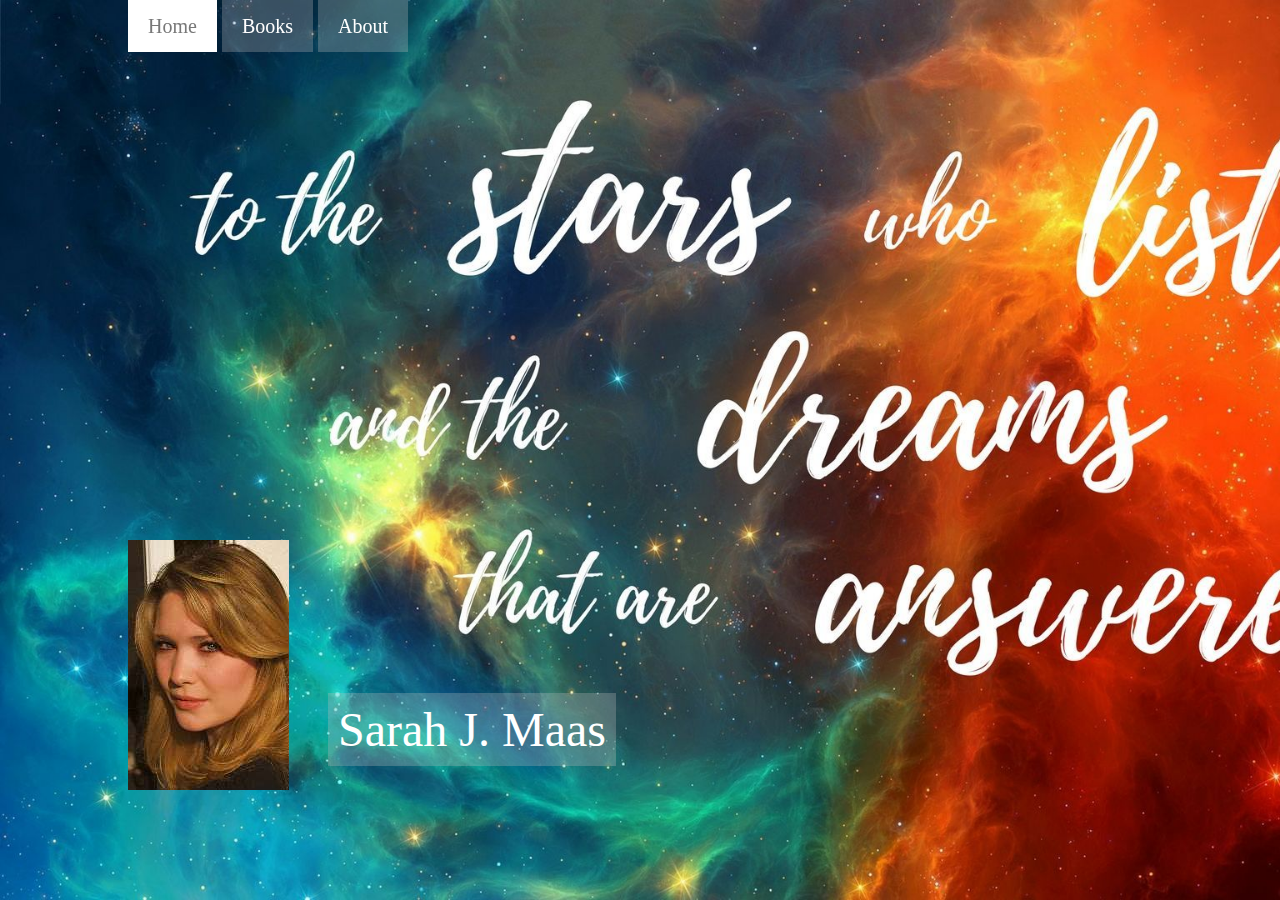
<file: index.html>
<!DOCTYPE html>
<html lang="en" dir="ltr">
  <head>
    <meta charset="utf-8">
    <title>Sarah J. Maas</title>
    <link rel="icon" href="books.png">
    <link rel="stylesheet" href="style.css">
  </head>
  <body>
<!-- colors navy 173F5F blue 20639B teal 3CAEA3 yellow F6D55C red ED553B -->
<div id="mainContainer">
  <div id="backgroundImg"></div>
  <div id="topNav">
    <a class="active" href="index.html">Home</a>
    <a href="books.html">Books</a>
    <a href="about.html">About</a>
  </div>

<div id="headShot"></div>
<div id="name"><a href="about.html">Sarah J. Maas</a></div>
</div>

  </body>
</html>
</file>
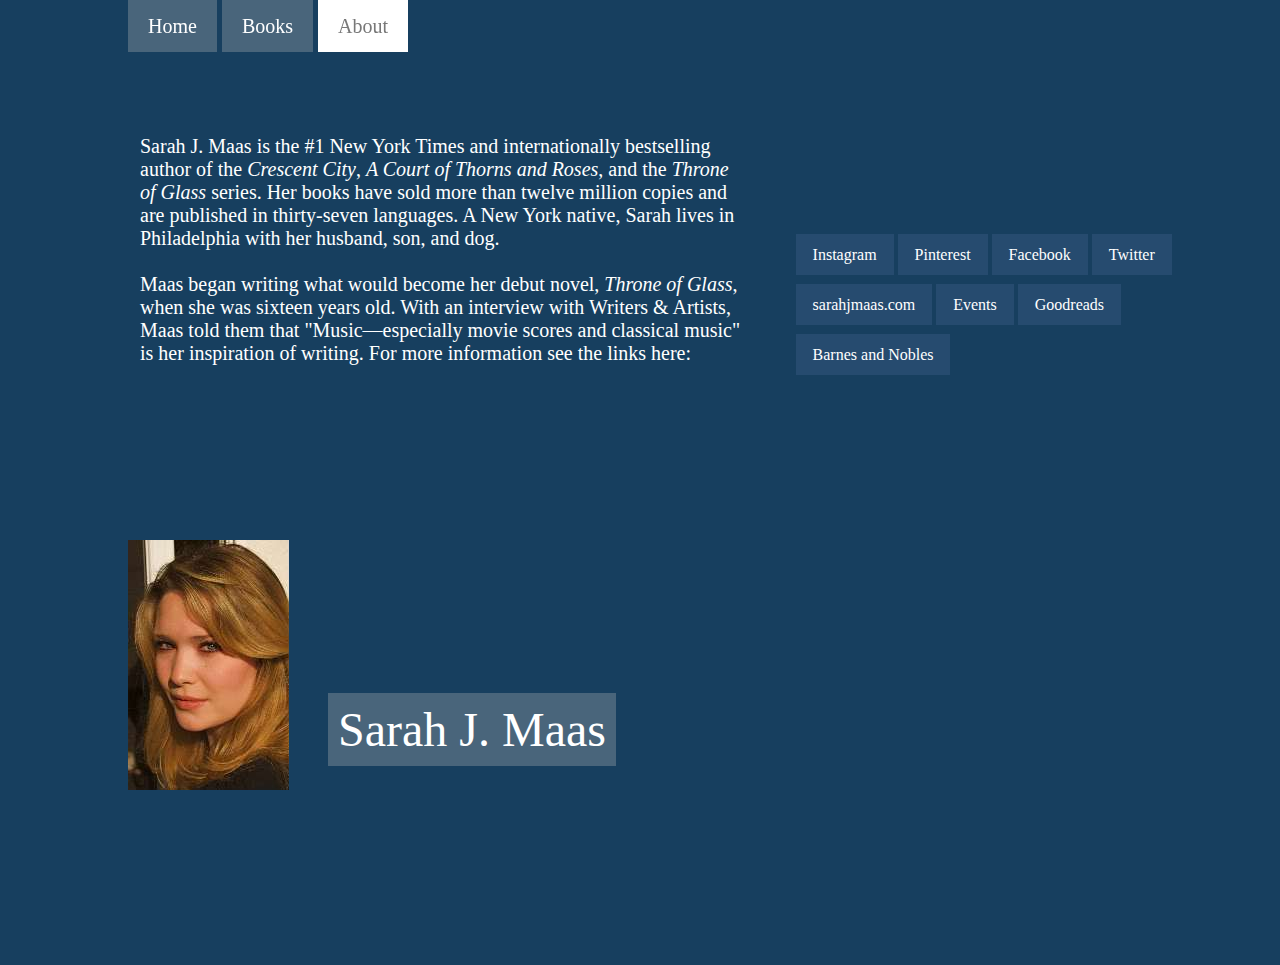
<file: about.html>
<!DOCTYPE html>
<html lang="en" dir="ltr">
  <head>
    <meta charset="utf-8">
    <title>Sarah J. Maas</title>
    <link rel="icon" href="books.png">
    <link rel="stylesheet" href="style.css">
  </head>
  <body>

<div id="mainContainer2">
  <div id="backgroundImg"></div>
  <div id="topNav">
    <a href="index.html">Home</a>
    <a href="books.html">Books</a>
    <a class="active" href="about.html">About</a>
  </div>

  <div id="headShot"></div>
  <div id="name"><a href="about.html">Sarah J. Maas</a></div>

<div id="aboutInfo">
  <div id="description">
    <p>Sarah J. Maas is the #1 New York Times and internationally bestselling author of the <i>Crescent City</i>, <i>A Court of Thorns and Roses</i>, and the <i>Throne of Glass</i> series. Her books have sold more than twelve million copies and are published in thirty-seven languages. A New York native, Sarah lives in Philadelphia with her husband, son, and dog.
      <br><br> Maas began writing what would become her debut novel, <i>Throne of Glass</i>, when she was sixteen years old. With an interview with Writers & Artists, Maas told them that "Music—especially movie scores and classical music" is her inspiration of writing. For more information see the links here:
    </p>
  </div>
  <div id="links">
    <a href="https://instagram.com/therealsjmaas/">Instagram</a>
    <a href="https://www.pinterest.com/sarahjmaas/">Pinterest</a>
    <a href="https://www.facebook.com/theworldofsarahjmaas">Facebook</a>
    <a href="https://twitter.com/bloomsburypub">Twitter</a>
    <a href="https://www.sarahjmaas.com">sarahjmaas.com</a>
    <a href="https://worldofsarahjmaas.com/events">Events</a>
    <a href="https://www.goodreads.com/author/show/3433047.Sarah_J_Maas">Goodreads</a>
    <a href="https://www.barnesandnoble.com/b/contributor/sarah-j-maas/_/N-2klq">Barnes and Nobles</a>

  </div>
</div></div>

</body>
</html>
</file>
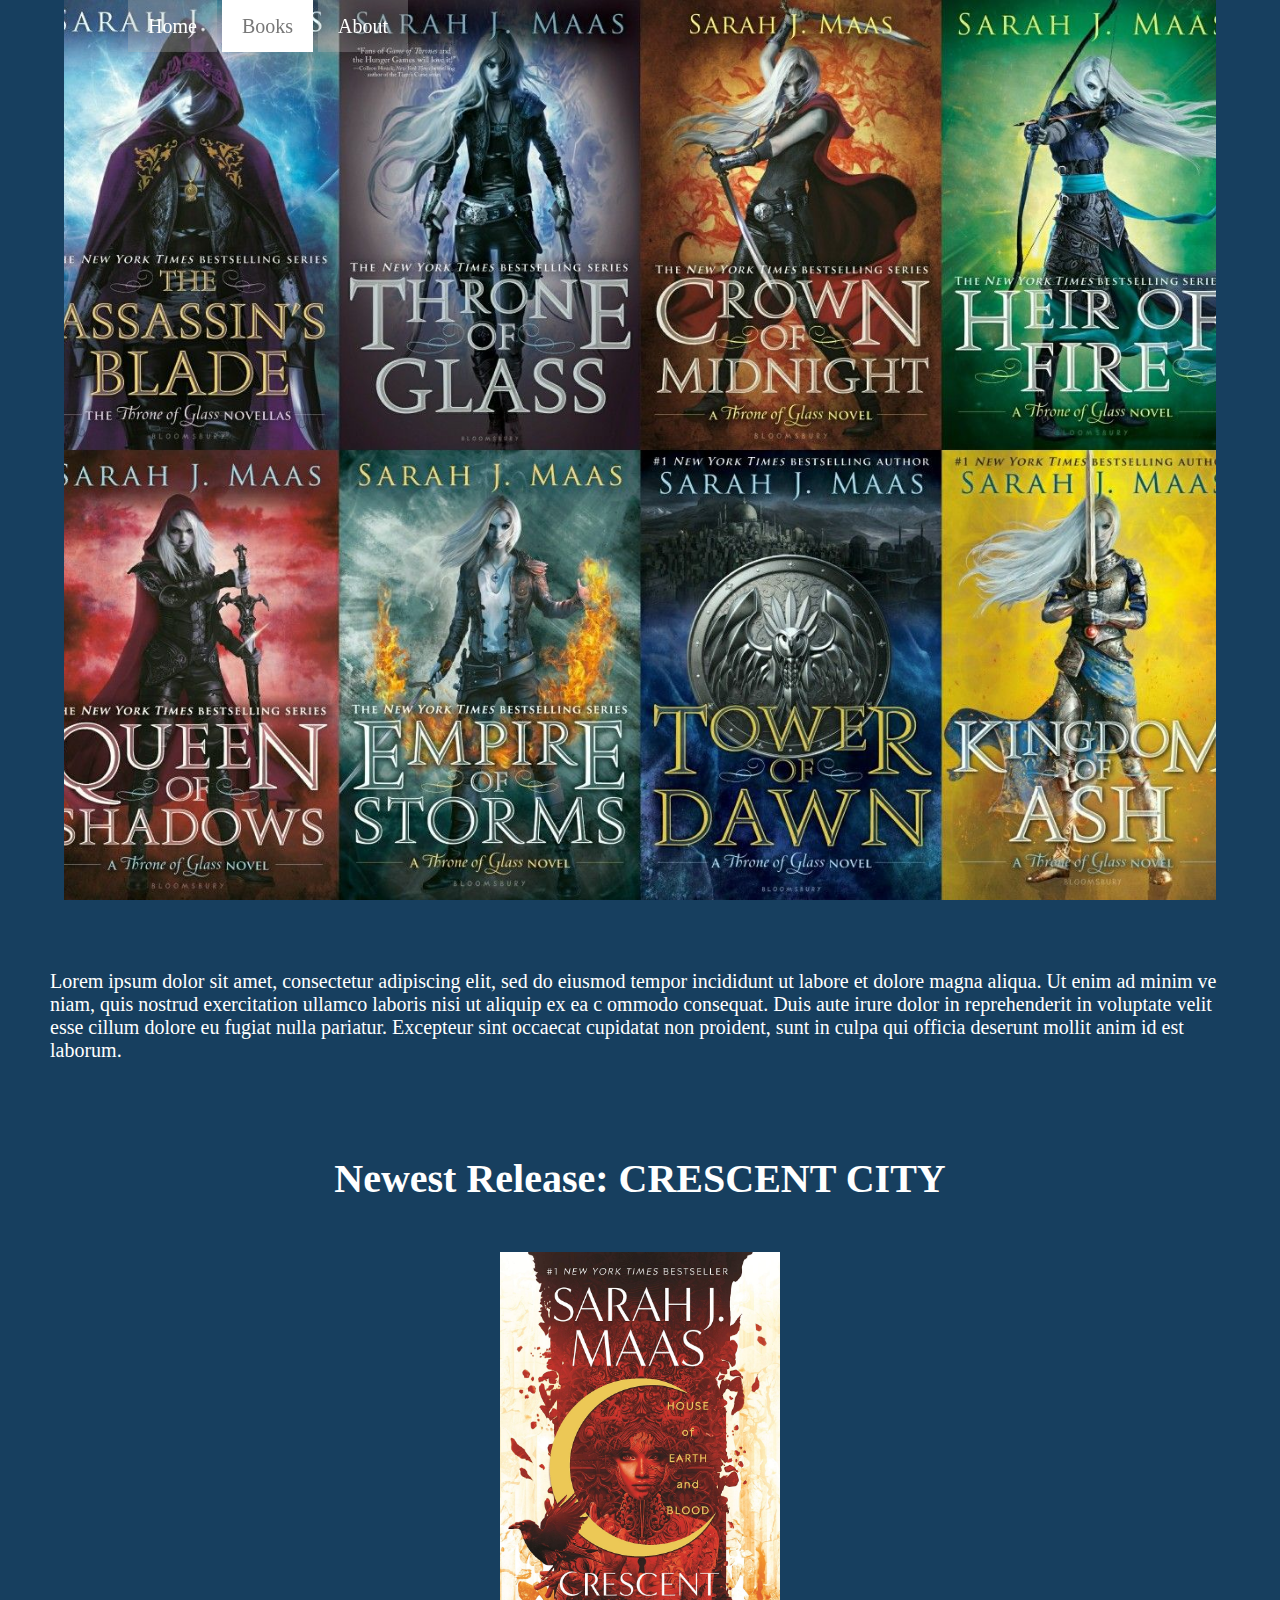
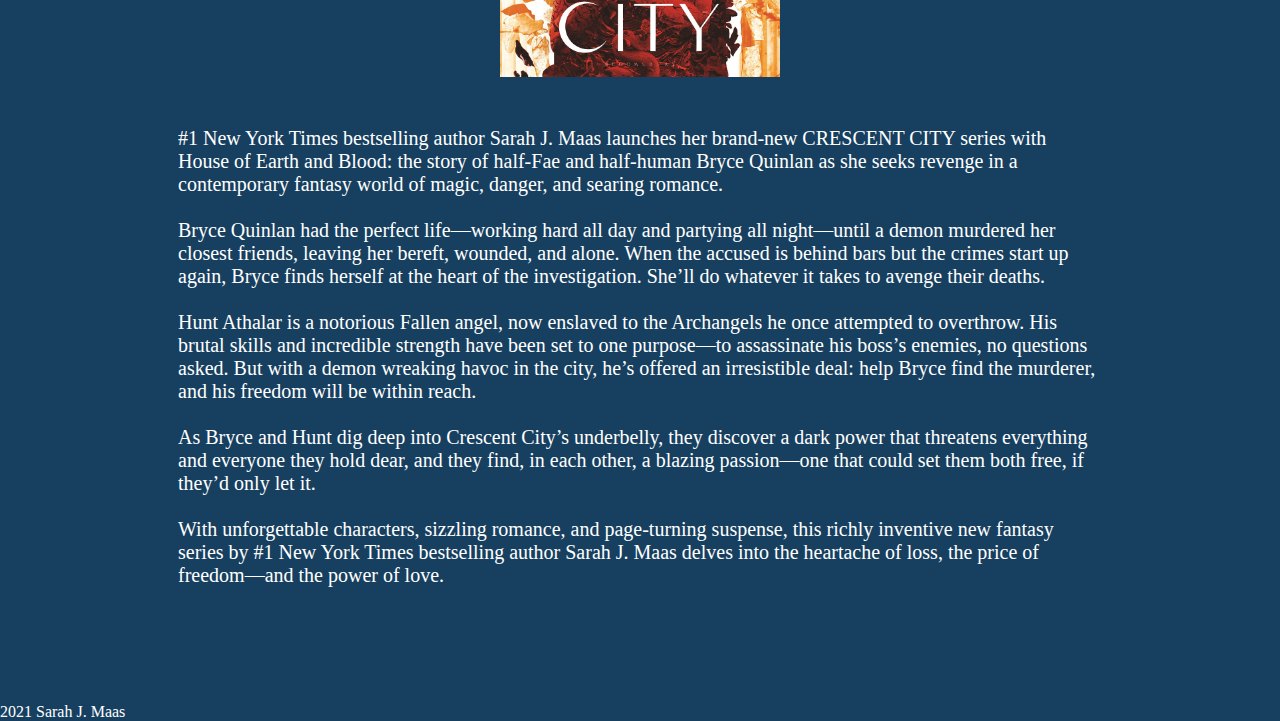
<file: books.html>
<!DOCTYPE html>
<html lang="en" dir="ltr">
  <head>
    <meta charset="utf-8">
    <title>Sarah J. Maas</title>
    <link rel="icon" href="books.png">
    <link rel="stylesheet" href="style.css">
  </head>
  <body>

<div id="mainContainer2">
  <div id="topNav">
    <a href="index.html">Home</a>
    <a class="active" href="books.html">Books</a>
    <a href="about.html">About</a>

  </div>

    <div id="header"></div>
    <div id="mainSection">

    <div id="information">
      <p>Lorem ipsum dolor sit amet, consectetur adipiscing elit, sed do eiusmod
         tempor incididunt ut labore et dolore magna aliqua. Ut enim ad minim ve
         niam, quis nostrud exercitation ullamco laboris nisi ut aliquip ex ea c
         ommodo consequat. Duis aute irure dolor in reprehenderit in voluptate
         velit esse cillum dolore eu fugiat nulla pariatur. Excepteur sint occaecat
         cupidatat non proident, sunt in culpa qui officia deserunt mollit anim id est laborum.<br><br></p>
      <br><h1> Newest Release: CRESCENT CITY </h1><br>
      <img id="cr" src="crescent.jpg"> </img>
      <p id="crescent"> #1 New York Times bestselling author Sarah J. Maas launches her brand-new CRESCENT CITY series with House of Earth and Blood: the story of half-Fae and half-human Bryce Quinlan as she seeks revenge in a contemporary fantasy world of magic, danger, and searing romance.
<br><br>
Bryce Quinlan had the perfect life—working hard all day and partying all night—until a demon murdered her closest friends, leaving her bereft, wounded, and alone. When the accused is behind bars but the crimes start up again, Bryce finds herself at the heart of the investigation. She’ll do whatever it takes to avenge their deaths.
<br><br>
Hunt Athalar is a notorious Fallen angel, now enslaved to the Archangels he once attempted to overthrow. His brutal skills and incredible strength have been set to one purpose—to assassinate his boss’s enemies, no questions asked. But with a demon wreaking havoc in the city, he’s offered an irresistible deal: help Bryce find the murderer, and his freedom will be within reach.
<br><br>
As Bryce and Hunt dig deep into Crescent City’s underbelly, they discover a dark power that threatens everything and everyone they hold dear, and they find, in each other, a blazing passion—one that could set them both free, if they’d only let it.
<br><br>
With unforgettable characters, sizzling romance, and page-turning suspense, this richly inventive new fantasy series by #1 New York Times bestselling author Sarah J. Maas delves into the heartache of loss, the price of freedom—and the power of love.</p>
      <div>
      </div>
    </div>


    </div>

    <div id="bottomNav">
      <p id="footer">2021 Sarah J. Maas</p>
    </div>

  </div>
</div>

  </body>
</html>
</file>
<file: style.css>
body {
  margin: 0;
  padding: 0;
  font-family: open-sans;
  box-sizing: border-box;
  background-color: #173F5F;
}

#mainContainer{
  background-image: url("background.jpg");
  height: 100vh;
  background-size: cover;
}
#mainContainer2{
  background-color: #173F5F;
  margin-top: -25px;
  height: 100vh;
}

#topNav{
  position: fixed;
  top: 0px;
  padding: 15px 0px 15px 10vw;
  /* background-color: black; */
  font-size: 20px;
}

#topNav a{
  text-decoration: none; /* removes underline */
  padding: 15px 20px 15px 20px;
  color: white;
  text-align: center;
  background-color: rgba(189, 189, 189, 0.3);
}

#topNav a.active{
  background-color: white;
  color: rgba(120, 120, 120);
}
#headShot{
  background-image: url("sarah.jpg");
  position: absolute;
  top: 60vh;
  left: 10vw;
  width: 161px;
  height: 250px;
}
#name{
  position: absolute;
  top: 78vh;
  margin-left: 10vw;
  font-size: 48px;
  padding-left: 200px;
}
#name a{
  text-decoration: none;
  color: white;
  padding: 10px 10px 10px 10px;
  background-color: rgba(189, 189, 189, 0.3);
}
#mainSection{
  background-color:#173F5F;
}

#header{
  background-image: url("ToG.jpg");
  height: 100vh;
  margin: 25px 5vw 0vw 5vw;
  background-size: cover;
  background-position: center;
}
#information{
  display: block;
  padding: 50px;
  color: white;
  font-size: 20px;
}
H1 { text-align: center }
 #cr{
  display: block;
  margin-left: auto;
  margin-right: auto;
  width: 280px;
  height: auto;
}
#crescent{
  margin: 50px 10vw 50px 10vw;
}

#bottomNav{
  color: white;
  padding: 10px, 0vw, 10px, 10vw;
}
#aboutInfo{
  margin-top: 10vh;
  margin-left: 10vh;
}
#description{
  display: inline-block;
  width: 47vw;
  height: 30vh;
  color: white;
  font-size: 20px;
  padding: 50px;
}
#links{
  display: inline-block;
  width: 30vw;
  height: 30vh;
  line-height: 50px;
}
#links a{
  text-decoration: none;
  padding: 12px 17px 12px 17px;
  color: white;
  text-align: center;
  background-color: rgba(74, 103, 150, 0.3);
}

#links a:hover{
  background-color: white;
  color: rgba(120, 120, 120);
}
</file>
